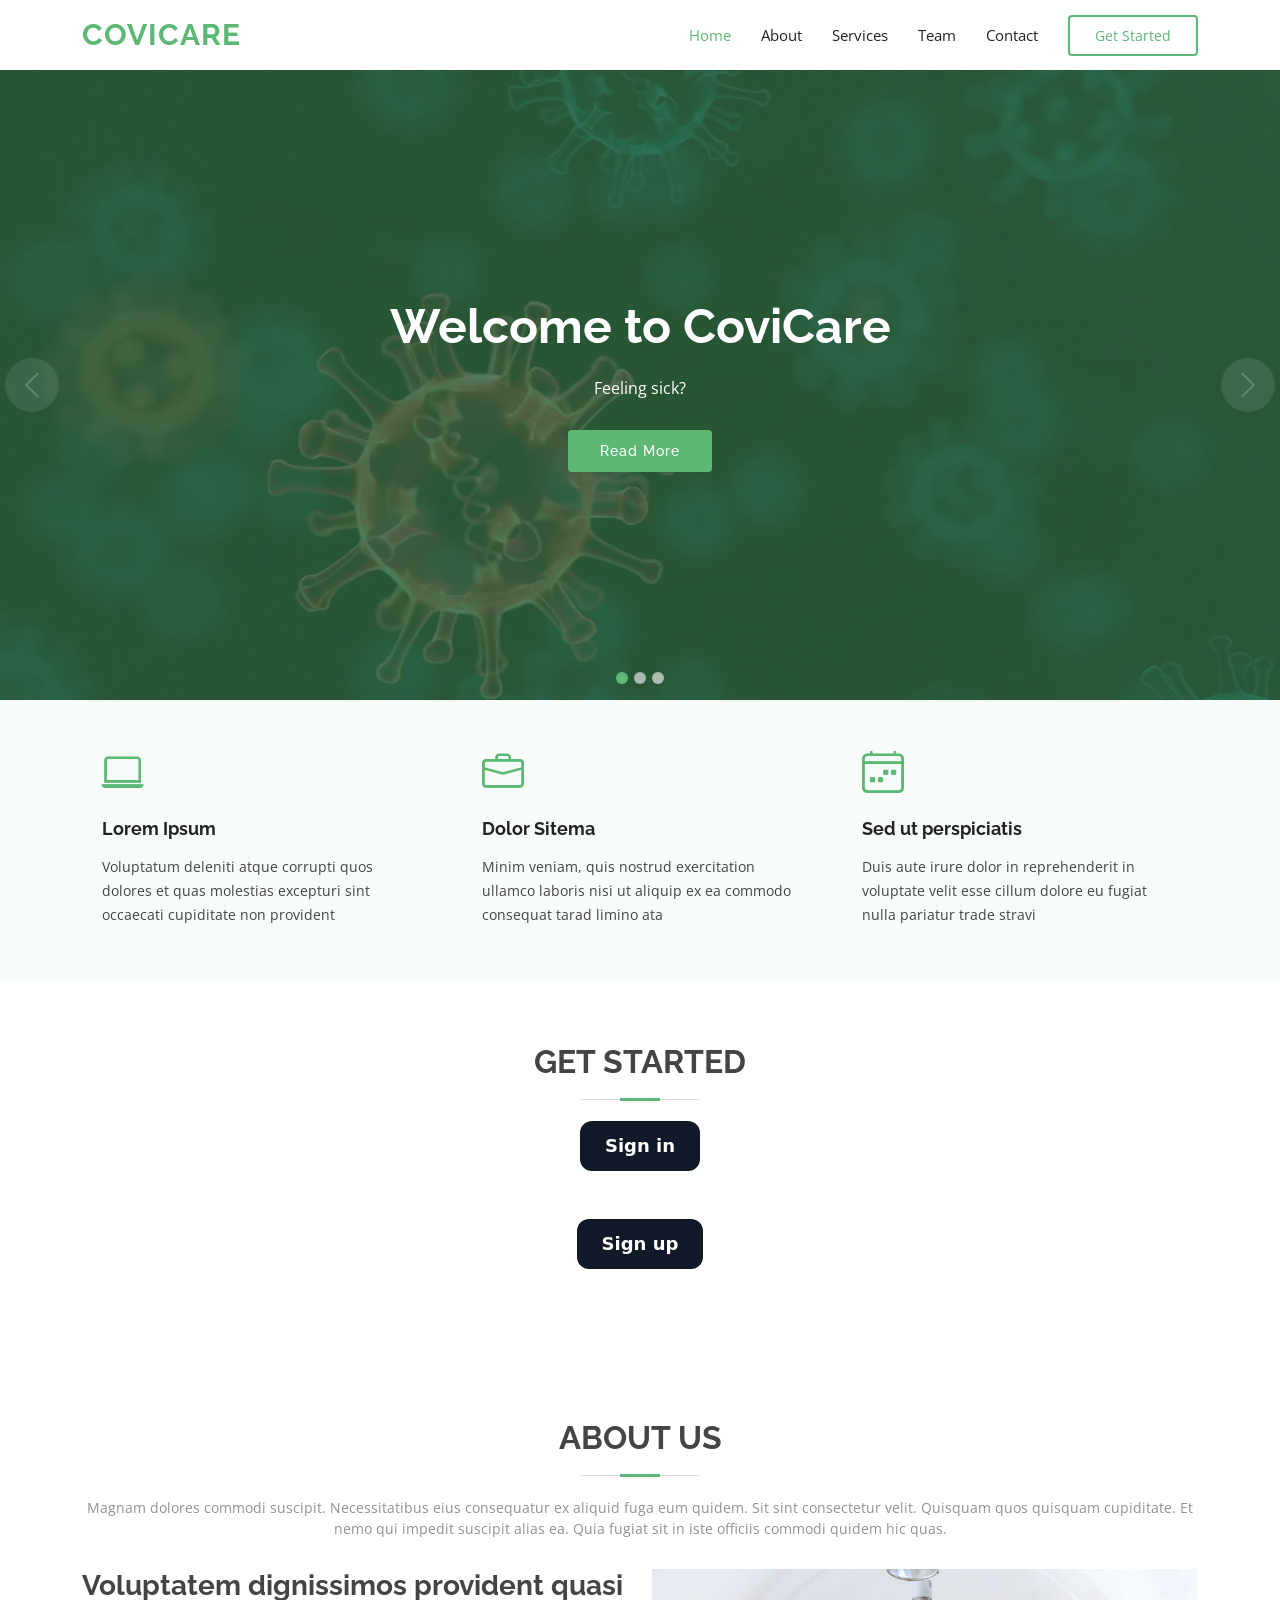
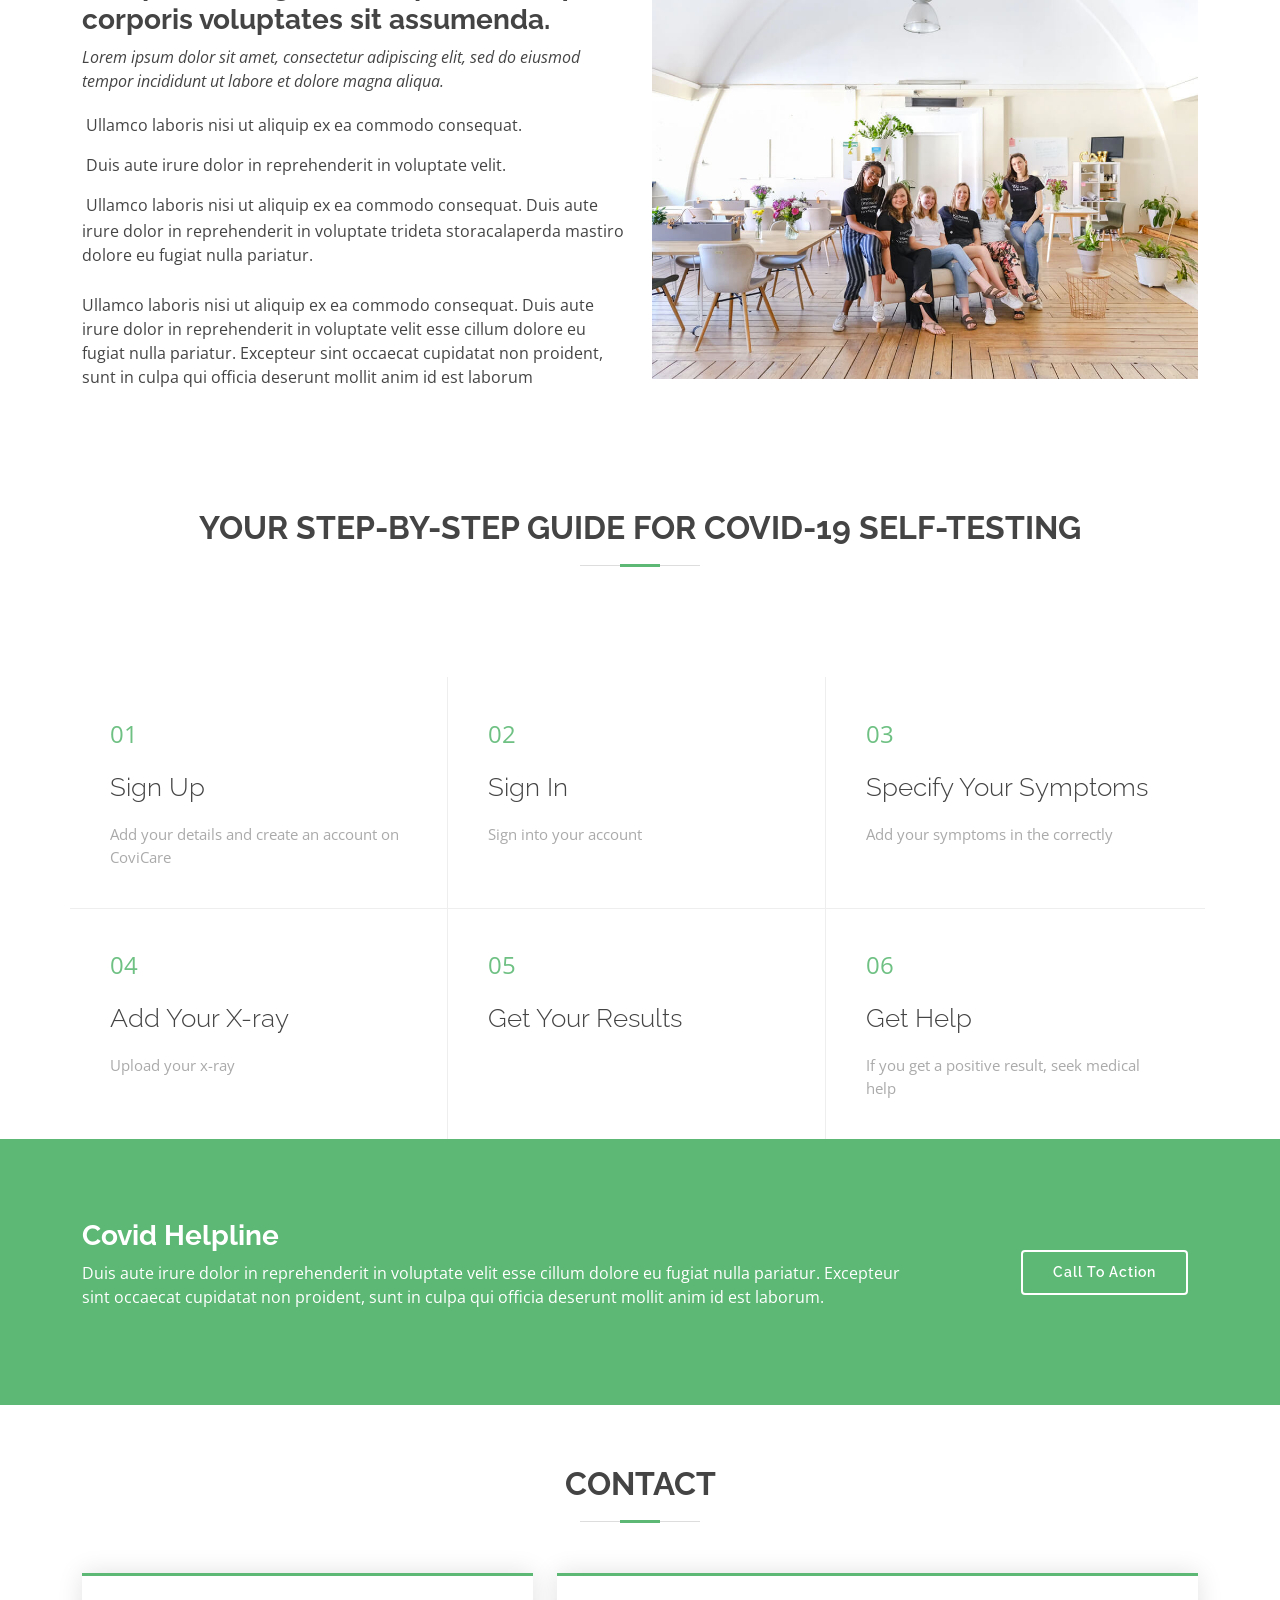
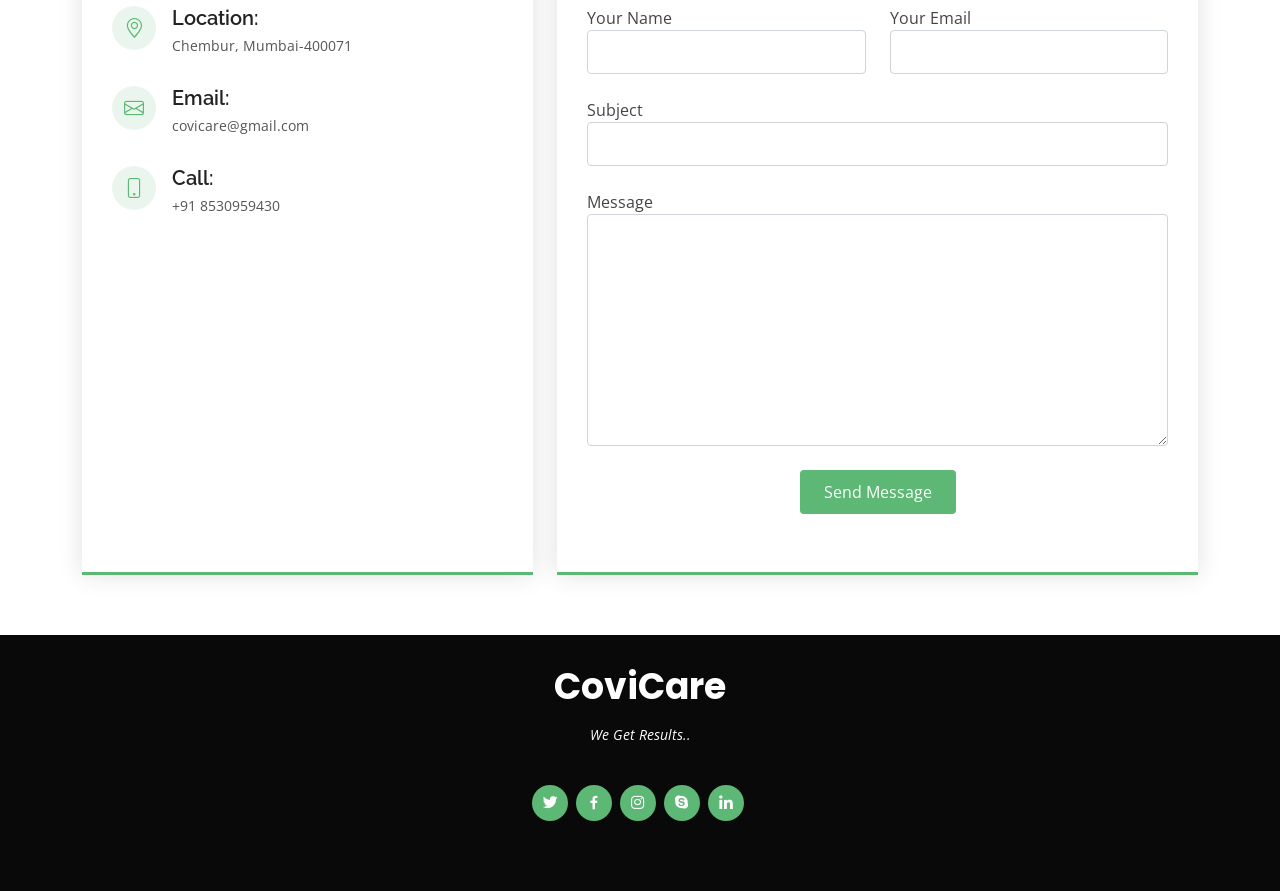
<file: templates/pokalhomepg.html>
<!DOCTYPE html>
<html lang="en">

<head>
  <meta charset="utf-8">
  <meta content="width=device-width, initial-scale=1.0" name="viewport">

  <title>CoviCare homepage</title>
  <meta content="" name="description">
  <meta content="" name="keywords">

  <!-- Favicons -->
  <link href="assets/img/favicon.png" rel="icon">
  <link href="assets/img/apple-touch-icon.png" rel="apple-touch-icon">

  <!-- Google Fonts -->
  <link href="https://fonts.googleapis.com/css?family=Open+Sans:300,300i,400,400i,600,600i,700,700i|Raleway:300,300i,400,400i,500,500i,600,600i,700,700i|Poppins:300,300i,400,400i,500,500i,600,600i,700,700i" rel="stylesheet">

  <!-- Vendor CSS Files -->
  <link href="assets/vendor/animate.css/animate.min.css" rel="stylesheet">
  <link href="assets/vendor/bootstrap/css/bootstrap.min.css" rel="stylesheet">
  <link href="assets/vendor/bootstrap-icons/bootstrap-icons.css" rel="stylesheet">
  <link href="assets/vendor/boxicons/css/boxicons.min.css" rel="stylesheet">
  <link href="assets/vendor/glightbox/css/glightbox.min.css" rel="stylesheet">
  <link href="assets/vendor/swiper/swiper-bundle.min.css" rel="stylesheet">

  <!-- Template Main CSS File -->
  <link href="assets/css/style.css" rel="stylesheet">

  <!-- =======================================================
  * Template Name: Green - v4.7.0
  * Template URL: https://bootstrapmade.com/green-free-one-page-bootstrap-template/
  * Author: BootstrapMade.com
  * License: https://bootstrapmade.com/license/
  ======================================================== -->
</head>

<body>

  

  <!-- ======= Header ======= -->
  <header id="header" class="d-flex align-items-center">
    <div class="container d-flex align-items-center">

      <h1 class="logo me-auto"><a href="index.html">CoviCare</a></h1>
      <!-- Uncomment below if you prefer to use an image logo -->
      <!-- <a href="index.html" class="logo me-auto"><img src="assets/img/logo.png" alt="" class="img-fluid"></a>-->

      <nav id="navbar" class="navbar">
        <ul>
          <li><a class="nav-link scrollto active" href="#hero">Home</a></li>
          <li><a class="nav-link scrollto" href="#about">About</a></li>
          <li><a class="nav-link scrollto" href="#services">Services</a></li>
          
          <li><a class="nav-link scrollto" href="#team">Team</a></li>
           
                             
          <li><a class="nav-link scrollto" href="#contact">Contact</a></li>
          <li><a class="getstarted scrollto" href="#about">Get Started</a></li>
        </ul>
        <i class="bi bi-list mobile-nav-toggle"></i>
      </nav><!-- .navbar -->

    </div>
  </header><!-- End Header -->

  <!-- ======= Hero Section ======= -->
  <section id="hero">
    <div id="heroCarousel" data-bs-interval="5000" class="carousel slide carousel-fade" data-bs-ride="carousel">

      <ol class="carousel-indicators" id="hero-carousel-indicators"></ol>

      <div class="carousel-inner" role="listbox">

        <!-- Slide 1 -->
        <div class="carousel-item active" style="background-image: url(assets/img/slide/slide-1.jpg)">
          <div class="carousel-container">
            <div class="container">
              <h2 class="animate__animated animate__fadeInDown">Welcome to <span>CoviCare</span></h2>
              <p class="animate__animated animate__fadeInUp">Feeling sick? </p>
              <a href="#about" class="btn-get-started animate__animated animate__fadeInUp scrollto">Read More</a>
            </div>
          </div>
        </div>

        <!-- Slide 2 -->
        <div class="carousel-item" style="background-image: url(assets/img/slide/slide-2.jpg)">
          <div class="carousel-container">
            <div class="container">
              <h2 class="animate__animated animate__fadeInDown">Get the best healthcare experience,<br> without having to leave home</h2>
            </div>
          </div>
        </div>

        <!-- Slide 3 -->
        <div class="carousel-item" style="background-image: url(assets/img/slide/slide-3.jpg)">
          <div class="carousel-container">
            <div class="container">
              <h2 class="animate__animated animate__fadeInDown">Take a quick covid test and find out</h2>
              <p class="animate__animated animate__fadeInUp">Ut velit est quam dolor ad a aliquid qui aliquid. Sequi ea ut et est quaerat sequi nihil ut aliquam. Occaecati alias dolorem mollitia ut. Similique ea voluptatem. Esse doloremque accusamus repellendus deleniti vel. Minus et tempore modi architecto.</p>
              <a href="#about" class="btn-get-started animate__animated animate__fadeInUp scrollto">Read More</a>
            </div>
          </div>
        </div>

      </div>

      <a class="carousel-control-prev" href="#heroCarousel" role="button" data-bs-slide="prev">
        <span class="carousel-control-prev-icon bi bi-chevron-left" aria-hidden="true"></span>
      </a>

      <a class="carousel-control-next" href="#heroCarousel" role="button" data-bs-slide="next">
        <span class="carousel-control-next-icon bi bi-chevron-right" aria-hidden="true"></span>
      </a>

    </div>
  </section><!-- End Hero -->

  <main id="main">

    <!-- ======= Featured Services Section ======= -->
    <section id="featured-services" class="featured-services section-bg">
      <div class="container">

        <div class="row no-gutters">
          <div class="col-lg-4 col-md-6">
            <div class="icon-box">
              <div class="icon"><i class="bi bi-laptop"></i></div>
              <h4 class="title"><a href="">Lorem Ipsum</a></h4>
              <p class="description">Voluptatum deleniti atque corrupti quos dolores et quas molestias excepturi sint occaecati cupiditate non provident</p>
            </div>
          </div>
          <div class="col-lg-4 col-md-6">
            <div class="icon-box">
              <div class="icon"><i class="bi bi-briefcase"></i></div>
              <h4 class="title"><a href="">Dolor Sitema</a></h4>
              <p class="description">Minim veniam, quis nostrud exercitation ullamco laboris nisi ut aliquip ex ea commodo consequat tarad limino ata</p>
            </div>
          </div>
          <div class="col-lg-4 col-md-6">
            <div class="icon-box">
              <div class="icon"><i class="bi bi-calendar4-week"></i></div>
              <h4 class="title"><a href="">Sed ut perspiciatis</a></h4>
              <p class="description">Duis aute irure dolor in reprehenderit in voluptate velit esse cillum dolore eu fugiat nulla pariatur trade stravi</p>
            </div>
          </div>
        </div>

      </div>
    </section><!-- End Featured Services Section -->

    <!-- ======= About Us Section ======= -->
    <section id="about" class="about">
      <div class="container">

        <div class="section-title">
          <h2>Get Started</h2>
          
          <!-- HTML !-->
<button class="button-40" role="button">Sign in</button>
<br><br><br>
<button class="button-40" role="button">Sign up</button>


        </div>

        <div class="row">
          
          

      </div>
    </section><!-- End About Us Section -->

    <!-- ======= About Us Section ======= -->
    <section id="about" class="about">
      <div class="container">

        <div class="section-title">
          <h2>About Us</h2>
          <p>Magnam dolores commodi suscipit. Necessitatibus eius consequatur ex aliquid fuga eum quidem. Sit sint consectetur velit. Quisquam quos quisquam cupiditate. Et nemo qui impedit suscipit alias ea. Quia fugiat sit in iste officiis commodi quidem hic quas.</p>
        </div>

        <div class="row">
          <div class="col-lg-6 order-1 order-lg-2">
            <img src="assets/img/about.jpg" class="img-fluid" alt="">
          </div>
          <div class="col-lg-6 pt-4 pt-lg-0 order-2 order-lg-1 content">
            <h3>Voluptatem dignissimos provident quasi corporis voluptates sit assumenda.</h3>
            <p class="fst-italic">
              Lorem ipsum dolor sit amet, consectetur adipiscing elit, sed do eiusmod tempor incididunt ut labore et dolore
              magna aliqua.
            </p>
            <ul>
              <li><i class="bi bi-check-circled"></i> Ullamco laboris nisi ut aliquip ex ea commodo consequat.</li>
              <li><i class="bi bi-check-circled"></i> Duis aute irure dolor in reprehenderit in voluptate velit.</li>
              <li><i class="bi bi-check-circled"></i> Ullamco laboris nisi ut aliquip ex ea commodo consequat. Duis aute irure dolor in reprehenderit in voluptate trideta storacalaperda mastiro dolore eu fugiat nulla pariatur.</li>
            </ul>
            <p>
              Ullamco laboris nisi ut aliquip ex ea commodo consequat. Duis aute irure dolor in reprehenderit in voluptate
              velit esse cillum dolore eu fugiat nulla pariatur. Excepteur sint occaecat cupidatat non proident, sunt in
              culpa qui officia deserunt mollit anim id est laborum
            </p>
          </div>
        </div>

      </div>
    </section><!-- End About Us Section -->

      <section id="about" class="about">
      <div class="container">

        <div class="section-title">
          <h2>Your step-by-step guide for covid-19 self-testing</h2>
          
        </div>

        

      </div>
    </section><!-- End About Us Section -->

    <!-- ======= Why Us Section ======= -->
    <section id="why-us" class="why-us">
      <div class="container">

        <div class="row no-gutters">

          <div class="col-lg-4 col-md-6 content-item">
            <span>01</span>
            <h4>Sign Up</h4>
            <p>Add your details and create an account on CoviCare</p>
          </div>

        


          <div class="col-lg-4 col-md-6 content-item">
            <span>02</span>
            <h4>Sign In</h4>
            <p>Sign into your account</p>
          </div>

          <div class="col-lg-4 col-md-6 content-item">
            <span>03</span>
            <h4>Specify Your Symptoms</h4>
            <p>Add your symptoms in the  correctly</p>
          </div>

          <div class="col-lg-4 col-md-6 content-item">
            <span>04</span>
            <h4>Add Your X-ray</h4>
            <p>Upload your x-ray</p>
          </div>

          <div class="col-lg-4 col-md-6 content-item">
            <span>05</span>
            <h4>Get Your Results</h4>
            <p></p>
          </div>

          <div class="col-lg-4 col-md-6 content-item">
            <span>06</span>
            <h4>Get Help</h4>
            <p>If you get a positive result, seek medical help</p>
          </div>

        </div>

      </div>
    </section><!-- End Why Us Section -->



    
    <!-- ======= Cta Section ======= -->
    <section id="cta" class="cta">
      <div class="container">

        <div class="row">
          <div class="col-lg-9 text-center text-lg-start">
            <h3>Covid Helpline</h3>
            <p> Duis aute irure dolor in reprehenderit in voluptate velit esse cillum dolore eu fugiat nulla pariatur. Excepteur sint occaecat cupidatat non proident, sunt in culpa qui officia deserunt mollit anim id est laborum.</p>
          </div>
          <div class="col-lg-3 cta-btn-container text-center">
            <a class="cta-btn align-middle" href="#">Call To Action</a>
          </div>
        </div>

      </div>
    </section><!-- End Cta Section -->

    
    <!-- ======= Contact Section ======= -->
    <section id="contact" class="contact">
      <div class="container">

        <div class="section-title">
          <h2>Contact</h2>
        </div>

        <div class="row">

          <div class="col-lg-5 d-flex align-items-stretch">
            <div class="info">
              <div class="address">
                <i class="bi bi-geo-alt"></i>
                <h4>Location:</h4>
                <p>Chembur, Mumbai-400071</p>
              </div>

              <div class="email">
                <i class="bi bi-envelope"></i>
                <h4>Email:</h4>
                <p>covicare@gmail.com</p>
              </div>

              <div class="phone">
                <i class="bi bi-phone"></i>
                <h4>Call:</h4>
                <p>+91 8530959430</p>
              </div>

              <iframe src="https://www.google.com/maps/embed?pb=!1m14!1m8!1m3!1d12097.433213460943!2d-74.0062269!3d40.7101282!3m2!1i1024!2i768!4f13.1!3m3!1m2!1s0x0%3A0xb89d1fe6bc499443!2sDowntown+Conference+Center!5e0!3m2!1smk!2sbg!4v1539943755621" frameborder="0" style="border:0; width: 100%; height: 290px;" allowfullscreen></iframe>
            </div>

          </div>

          <div class="col-lg-7 mt-5 mt-lg-0 d-flex align-items-stretch">
            <form action="forms/contact.php" method="post" role="form" class="php-email-form">
              <div class="row">
                <div class="form-group col-md-6">
                  <label for="name">Your Name</label>
                  <input type="text" name="name" class="form-control" id="name" required>
                </div>
                <div class="form-group col-md-6 mt-3 mt-md-0">
                  <label for="name">Your Email</label>
                  <input type="email" class="form-control" name="email" id="email" required>
                </div>
              </div>
              <div class="form-group mt-3">
                <label for="name">Subject</label>
                <input type="text" class="form-control" name="subject" id="subject" required>
              </div>
              <div class="form-group mt-3">
                <label for="name">Message</label>
                <textarea class="form-control" name="message" rows="10" required></textarea>
              </div>
              <div class="my-3">
                <div class="loading">Loading</div>
                <div class="error-message"></div>
                <div class="sent-message">Your message has been sent. Thank you!</div>
              </div>
              <div class="text-center"><button type="submit">Send Message</button></div>
            </form>
          </div>

        </div>

      </div>
    </section><!-- End Contact Section -->

  </main><!-- End #main -->

  <!-- ======= Footer ======= -->
  <footer id="footer">
    <div class="container">
      <h3>CoviCare</h3>
      <p>We Get Results..</p>
      <div class="social-links">
        <a href="#" class="twitter"><i class="bx bxl-twitter"></i></a>
        <a href="#" class="facebook"><i class="bx bxl-facebook"></i></a>
        <a href="#" class="instagram"><i class="bx bxl-instagram"></i></a>
        <a href="#" class="google-plus"><i class="bx bxl-skype"></i></a>
        <a href="#" class="linkedin"><i class="bx bxl-linkedin"></i></a>
      </div>
      <!--
      <div class="copyright">
        &copy; Copyright <strong><span>CoviCare</span></strong>. All Rights Reserved
      </div>
      -->
      <div class="credits">
        <!-- All the links in the footer should remain intact. -->
        <!-- You can delete the links only if you purchased the pro version. -->
        <!-- Licensing information: https://bootstrapmade.com/license/ -->
        <!-- Purchase the pro version with working PHP/AJAX contact form: https://bootstrapmade.com/green-free-one-page-bootstrap-template/ -->
       
      </div>
    </div>
  </footer><!-- End Footer -->

  <a href="#" class="back-to-top d-flex align-items-center justify-content-center"><i class="bi bi-arrow-up-short"></i></a>

  <!-- Vendor JS Files -->
  <script src="assets/vendor/bootstrap/js/bootstrap.bundle.min.js"></script>
  <script src="assets/vendor/glightbox/js/glightbox.min.js"></script>
  <script src="assets/vendor/isotope-layout/isotope.pkgd.min.js"></script>
  <script src="assets/vendor/swiper/swiper-bundle.min.js"></script>
  <script src="assets/vendor/php-email-form/validate.js"></script>

  <!-- Template Main JS File -->
  <script src="assets/js/main.js"></script>

</body>

</html>
</file>
<file: templates/assets/css/style.css>
/**
* Template Name: Green - v4.7.0
* Template URL: https://bootstrapmade.com/green-free-one-page-bootstrap-template/
* Author: BootstrapMade.com
* License: https://bootstrapmade.com/license/
*/

/*--------------------------------------------------------------
# General
--------------------------------------------------------------*/
body {
  font-family: "Open Sans", sans-serif;
  color: #444444;
}

a {
  text-decoration: none;
  color: #5cb874;
}

a:hover {
  color: #80c792;
  text-decoration: none;
}

h1, h2, h3, h4, h5, h6 {
  font-family: "Raleway", sans-serif;
}

/*--------------------------------------------------------------
# Back to top button
--------------------------------------------------------------*/
.back-to-top {
  position: fixed;
  visibility: hidden;
  opacity: 0;
  right: 15px;
  bottom: 15px;
  z-index: 996;
  background: #5cb874;
  width: 40px;
  height: 40px;
  border-radius: 4px;
  transition: all 0.4s;
}
.back-to-top i {
  font-size: 24px;
  color: #fff;
  line-height: 0;
}
.back-to-top:hover {
  background: #78c48c;
  color: #fff;
}
.back-to-top.active {
  visibility: visible;
  opacity: 1;
}

/*--------------------------------------------------------------
# Top Bar
--------------------------------------------------------------*/
#topbar {
  background: #fbfbfb;
  font-size: 15px;
  height: 40px;
  padding: 0;
}
#topbar .contact-info a {
  line-height: 0;
  color: #444444;
  transition: 0.3s;
}
#topbar .contact-info a:hover {
  color: #5cb874;
}
#topbar .contact-info i {
  color: #5cb874;
  line-height: 0;
  margin-right: 5px;
}
#topbar .contact-info .phone-icon {
  margin-left: 15px;
}
#topbar .social-links a {
  color: #6f6f6f;
  padding: 4px 12px;
  display: inline-block;
  line-height: 1px;
  transition: 0.3s;
}
#topbar .social-links a:hover {
  color: #5cb874;
}

/*--------------------------------------------------------------
# Header
--------------------------------------------------------------*/
#header {
  background: #fff;
  transition: all 0.5s;
  z-index: 997;
  height: 70px;
}
#header.header-scrolled {
  box-shadow: 0px 2px 15px rgba(0, 0, 0, 0.1);
}
#header .logo {
  font-size: 30px;
  margin: 0;
  padding: 0;
  line-height: 1;
  font-weight: 700;
  letter-spacing: 1px;
  text-transform: uppercase;
}
#header .logo a {
  color: #5cb874;
}
#header .logo img {
  max-height: 40px;
}

.scrolled-offset {
  margin-top: 70px;
}

/*--------------------------------------------------------------
# Navigation Menu
--------------------------------------------------------------*/
/**
* Desktop Navigation 
*/
.navbar {
  padding: 0;
}
.navbar ul {
  margin: 0;
  padding: 0;
  display: flex;
  list-style: none;
  align-items: center;
}
.navbar li {
  position: relative;
}
.navbar a, .navbar a:focus {
  display: flex;
  align-items: center;
  justify-content: space-between;
  padding: 10px 0 10px 30px;
  font-size: 15px;
  color: #222222;
  white-space: nowrap;
  transition: 0.3s;
}
.navbar a i, .navbar a:focus i {
  font-size: 12px;
  line-height: 0;
  margin-left: 5px;
}
.navbar a:hover, .navbar .active, .navbar .active:focus, .navbar li:hover > a {
  color: #5cb874;
}
.navbar .getstarted, .navbar .getstarted:focus {
  color: #5cb874;
  padding: 8px 25px;
  margin-left: 30px;
  border-radius: 4px;
  border: 2px solid #5cb874;
  transition: 0.3s;
  font-size: 14px;
}
.navbar .getstarted:hover, .navbar .getstarted:focus:hover {
  background: #5cb874;
  color: #fff;
}
.navbar .dropdown ul {
  display: block;
  position: absolute;
  left: 14px;
  top: calc(100% + 30px);
  margin: 0;
  padding: 10px 0;
  z-index: 99;
  opacity: 0;
  visibility: hidden;
  background: #fff;
  box-shadow: 0px 0px 30px rgba(127, 137, 161, 0.25);
  transition: 0.3s;
}
.navbar .dropdown ul li {
  min-width: 200px;
}
.navbar .dropdown ul a {
  padding: 10px 20px;
  text-transform: none;
}
.navbar .dropdown ul a i {
  font-size: 12px;
}
.navbar .dropdown ul a:hover, .navbar .dropdown ul .active:hover, .navbar .dropdown ul li:hover > a {
  color: #5cb874;
}
.navbar .dropdown:hover > ul {
  opacity: 1;
  top: 100%;
  visibility: visible;
}
.navbar .dropdown .dropdown ul {
  top: 0;
  left: calc(100% - 30px);
  visibility: hidden;
}
.navbar .dropdown .dropdown:hover > ul {
  opacity: 1;
  top: 0;
  left: 100%;
  visibility: visible;
}
@media (max-width: 1366px) {
  .navbar .dropdown .dropdown ul {
    left: -90%;
  }
  .navbar .dropdown .dropdown:hover > ul {
    left: -100%;
  }
}

/**
* Mobile Navigation 
*/
.mobile-nav-toggle {
  color: #222222;
  font-size: 28px;
  cursor: pointer;
  display: none;
  line-height: 0;
  transition: 0.5s;
}
.mobile-nav-toggle.bi-x {
  color: #fff;
}

@media (max-width: 991px) {
  .mobile-nav-toggle {
    display: block;
  }

  .navbar ul {
    display: none;
  }
}
.navbar-mobile {
  position: fixed;
  overflow: hidden;
  top: 0;
  right: 0;
  left: 0;
  bottom: 0;
  background: rgba(9, 9, 9, 0.9);
  transition: 0.3s;
  z-index: 999;
}
.navbar-mobile .mobile-nav-toggle {
  position: absolute;
  top: 15px;
  right: 15px;
}
.navbar-mobile ul {
  display: block;
  position: absolute;
  top: 55px;
  right: 15px;
  bottom: 15px;
  left: 15px;
  padding: 10px 0;
  background-color: #fff;
  overflow-y: auto;
  transition: 0.3s;
}
.navbar-mobile a, .navbar-mobile a:focus {
  padding: 10px 20px;
  font-size: 15px;
  color: #222222;
}
.navbar-mobile a:hover, .navbar-mobile .active, .navbar-mobile li:hover > a {
  color: #5cb874;
}
.navbar-mobile .getstarted, .navbar-mobile .getstarted:focus {
  margin: 15px;
}
.navbar-mobile .dropdown ul {
  position: static;
  display: none;
  margin: 10px 20px;
  padding: 10px 0;
  z-index: 99;
  opacity: 1;
  visibility: visible;
  background: #fff;
  box-shadow: 0px 0px 30px rgba(127, 137, 161, 0.25);
}
.navbar-mobile .dropdown ul li {
  min-width: 200px;
}
.navbar-mobile .dropdown ul a {
  padding: 10px 20px;
}
.navbar-mobile .dropdown ul a i {
  font-size: 12px;
}
.navbar-mobile .dropdown ul a:hover, .navbar-mobile .dropdown ul .active:hover, .navbar-mobile .dropdown ul li:hover > a {
  color: #5cb874;
}
.navbar-mobile .dropdown > .dropdown-active {
  display: block;
}

/*--------------------------------------------------------------
# Hero Section
--------------------------------------------------------------*/
#hero {
  width: 100%;
  height: 70vh;
  background-color: rgba(9, 9, 9, 0.8);
  overflow: hidden;
  position: relative;
}
#hero .carousel, #hero .carousel-inner, #hero .carousel-item, #hero .carousel-item::before {
  background-size: cover;
  background-position: center;
  background-repeat: no-repeat;
  position: absolute;
  top: 0;
  right: 0;
  left: 0;
  bottom: 0;
}
#hero .carousel-item::before {
  content: "";
  background-color: rgba(45, 103, 60, 0.8);
}
#hero .carousel-container {
  display: flex;
  justify-content: center;
  align-items: center;
  position: absolute;
  bottom: 0;
  top: 0;
  left: 50px;
  right: 50px;
}
#hero .container {
  text-align: center;
}
#hero h2 {
  color: #fff;
  margin-bottom: 20px;
  font-size: 48px;
  font-weight: 700;
}
#hero p {
  -webkit-animation-delay: 0.4s;
  animation-delay: 0.4s;
  margin: 0 auto 30px auto;
  color: #fff;
}
#hero .carousel-inner .carousel-item {
  transition-property: opacity;
  background-position: center top;
}
#hero .carousel-inner .carousel-item,
#hero .carousel-inner .active.carousel-item-start,
#hero .carousel-inner .active.carousel-item-end {
  opacity: 0;
}
#hero .carousel-inner .active,
#hero .carousel-inner .carousel-item-next.carousel-item-start,
#hero .carousel-inner .carousel-item-prev.carousel-item-end {
  opacity: 1;
  transition: 0.5s;
}
#hero .carousel-control-next-icon, #hero .carousel-control-prev-icon {
  background: none;
  font-size: 30px;
  line-height: 0;
  width: auto;
  height: auto;
  background: rgba(255, 255, 255, 0.2);
  border-radius: 50px;
  transition: 0.3s;
  color: rgba(255, 255, 255, 0.5);
  width: 54px;
  height: 54px;
  display: flex;
  align-items: center;
  justify-content: center;
}
#hero .carousel-control-next-icon:hover, #hero .carousel-control-prev-icon:hover {
  background: rgba(255, 255, 255, 0.3);
  color: rgba(255, 255, 255, 0.8);
}
#hero .carousel-indicators li {
  cursor: pointer;
  background: #fff;
  overflow: hidden;
  border: 0;
  width: 12px;
  height: 12px;
  border-radius: 50px;
  opacity: 0.6;
  transition: 0.3s;
}
#hero .carousel-indicators li.active {
  opacity: 1;
  background: #5cb874;
}
#hero .btn-get-started {
  font-family: "Raleway", sans-serif;
  font-weight: 500;
  font-size: 14px;
  letter-spacing: 1px;
  display: inline-block;
  padding: 14px 32px;
  border-radius: 4px;
  transition: 0.5s;
  line-height: 1;
  color: #fff;
  -webkit-animation-delay: 0.8s;
  animation-delay: 0.8s;
  background: #5cb874;
}
#hero .btn-get-started:hover {
  background: #6ec083;
}
@media (max-width: 992px) {
  #hero {
    height: 100vh;
  }
  #hero .carousel-container {
    top: 66px;
  }
}
@media (max-width: 768px) {
  #hero h2 {
    font-size: 28px;
  }
}
@media (min-width: 1024px) {
  #hero .carousel-control-prev, #hero .carousel-control-next {
    width: 5%;
  }
}
@media (max-height: 500px) {
  #hero {
    height: 120vh;
  }
}

/*--------------------------------------------------------------
# Sections General
--------------------------------------------------------------*/
section {
  padding: 60px 0;
}

.section-bg {
  background-color: #f8fcf9;
}

.section-title {
  text-align: center;
  padding-bottom: 30px;
}
.section-title h2 {
  font-size: 32px;
  font-weight: bold;
  text-transform: uppercase;
  margin-bottom: 20px;
  padding-bottom: 20px;
  position: relative;
}
.section-title h2::before {
  content: "";
  position: absolute;
  display: block;
  width: 120px;
  height: 1px;
  background: #ddd;
  bottom: 1px;
  left: calc(50% - 60px);
}
.section-title h2::after {
  content: "";
  position: absolute;
  display: block;
  width: 40px;
  height: 3px;
  background: #5cb874;
  bottom: 0;
  left: calc(50% - 20px);
}
.section-title p {
  margin-bottom: 0;
  font-size: 14px;
  color: #919191;
}

/*--------------------------------------------------------------
# Featured Services
--------------------------------------------------------------*/
.featured-services {
  padding: 20px 0;
}
.featured-services .icon-box {
  padding: 20px;
}
.featured-services .icon-box-bg {
  background-image: linear-gradient(0deg, #222222 0%, #2f2f2f 50%, #222222 100%);
}
.featured-services .icon {
  margin-bottom: 15px;
}
.featured-services .icon i {
  color: #5cb874;
  font-size: 42px;
}
.featured-services .title {
  font-weight: 700;
  margin-bottom: 15px;
  font-size: 18px;
}
.featured-services .title a {
  color: #222222;
  transition: 0.3s;
}
.featured-services .icon-box:hover .title a {
  color: #5cb874;
}
.featured-services .description {
  line-height: 24px;
  font-size: 14px;
}

/*--------------------------------------------------------------
# About Us
--------------------------------------------------------------*/
.about .content h3 {
  font-weight: 700;
  font-size: 28px;
}
.about .content ul {
  list-style: none;
  padding: 0;
}
.about .content ul li {
  padding-bottom: 10px;
}
.about .content ul i {
  font-size: 20px;
  padding-right: 4px;
  color: #5cb874;
}
.about .content p:last-child {
  margin-bottom: 0;
}

/*--------------------------------------------------------------
# Why Us
--------------------------------------------------------------*/
.why-us {
  padding: 0;
}
.why-us .row {
  overflow: hidden;
}
.why-us .content-item {
  padding: 40px;
  border-left: 1px solid #eee;
  border-bottom: 1px solid #eee;
  margin: -1px;
}
.why-us .content-item span {
  display: block;
  font-size: 24px;
  font-weight: 400;
  color: #6ec083;
}
.why-us .content-item h4 {
  font-size: 26px;
  font-weight: 300;
  padding: 0;
  margin: 20px 0;
}
.why-us .content-item p {
  color: #aaaaaa;
  font-size: 15px;
  margin: 0;
  padding: 0;
}
@media (max-width: 768px) {
  .why-us .content-item {
    padding: 40px 0;
  }
}

/*--------------------------------------------------------------
# Our Clients
--------------------------------------------------------------*/
.clients .swiper-slide img {
  opacity: 0.5;
  transition: 0.3s;
}
.clients .swiper-slide img:hover {
  opacity: 1;
}
.clients .swiper-pagination {
  margin-top: 20px;
  position: relative;
}
.clients .swiper-pagination .swiper-pagination-bullet {
  width: 12px;
  height: 12px;
  background-color: #fff;
  opacity: 1;
  border: 1px solid #5cb874;
}
.clients .swiper-pagination .swiper-pagination-bullet-active {
  background-color: #5cb874;
}

/*--------------------------------------------------------------
# Services
--------------------------------------------------------------*/
.services .icon-box {
  text-align: center;
  padding: 70px 20px 80px 20px;
  transition: all ease-in-out 0.3s;
  background: #fff;
  box-shadow: 0px 5px 90px 0px rgba(110, 123, 131, 0.1);
}
.services .icon-box .icon {
  margin: 0 auto;
  width: 100px;
  height: 100px;
  display: flex;
  align-items: center;
  justify-content: center;
  transition: ease-in-out 0.3s;
  position: relative;
}
.services .icon-box .icon i {
  font-size: 36px;
  transition: 0.5s;
  position: relative;
}
.services .icon-box .icon svg {
  position: absolute;
  top: 0;
  left: 0;
}
.services .icon-box .icon svg path {
  transition: 0.5s;
  fill: #f5f5f5;
}
.services .icon-box h4 {
  font-weight: 600;
  margin: 10px 0 15px 0;
  font-size: 22px;
}
.services .icon-box h4 a {
  color: #222222;
  transition: ease-in-out 0.3s;
}
.services .icon-box p {
  line-height: 24px;
  font-size: 14px;
  margin-bottom: 0;
}
.services .icon-box:hover {
  border-color: #fff;
  box-shadow: 0px 0 35px 0 rgba(0, 0, 0, 0.08);
}
.services .iconbox-blue i {
  color: #47aeff;
}
.services .iconbox-blue:hover .icon i {
  color: #fff;
}
.services .iconbox-blue:hover .icon path {
  fill: #47aeff;
}
.services .iconbox-orange i {
  color: #ffa76e;
}
.services .iconbox-orange:hover .icon i {
  color: #fff;
}
.services .iconbox-orange:hover .icon path {
  fill: #ffa76e;
}
.services .iconbox-pink i {
  color: #e80368;
}
.services .iconbox-pink:hover .icon i {
  color: #fff;
}
.services .iconbox-pink:hover .icon path {
  fill: #e80368;
}
.services .iconbox-yellow i {
  color: #ffbb2c;
}
.services .iconbox-yellow:hover .icon i {
  color: #fff;
}
.services .iconbox-yellow:hover .icon path {
  fill: #ffbb2c;
}
.services .iconbox-red i {
  color: #ff5828;
}
.services .iconbox-red:hover .icon i {
  color: #fff;
}
.services .iconbox-red:hover .icon path {
  fill: #ff5828;
}
.services .iconbox-teal i {
  color: #11dbcf;
}
.services .iconbox-teal:hover .icon i {
  color: #fff;
}
.services .iconbox-teal:hover .icon path {
  fill: #11dbcf;
}

/*--------------------------------------------------------------
# Cta
--------------------------------------------------------------*/
.cta {
  background: #5cb874;
  padding: 80px 0;
}
.cta h3 {
  color: #fff;
  font-size: 28px;
  font-weight: 700;
}
.cta p {
  color: #fff;
}
.cta .cta-btn {
  font-family: "Raleway", sans-serif;
  font-weight: 600;
  font-size: 14px;
  letter-spacing: 1px;
  display: inline-block;
  padding: 10px 30px;
  border-radius: 2px;
  transition: 0.5s;
  margin: 10px;
  border: 2px solid #fff;
  color: #fff;
  border-radius: 4px;
}
.cta .cta-btn:hover {
  background: #fff;
  color: #5cb874;
}
@media (max-width: 1024px) {
  .cta {
    background-attachment: scroll;
  }
}
@media (min-width: 769px) {
  .cta .cta-btn-container {
    display: flex;
    align-items: center;
    justify-content: flex-end;
  }
}

/*--------------------------------------------------------------
# Portfolio
--------------------------------------------------------------*/
.portfolio .portfolio-item {
  margin-bottom: 30px;
}
.portfolio #portfolio-flters {
  padding: 0;
  margin: 0 auto 20px auto;
  list-style: none;
  text-align: center;
}
.portfolio #portfolio-flters li {
  cursor: pointer;
  display: inline-block;
  padding: 8px 15px 10px 15px;
  font-size: 14px;
  font-weight: 600;
  line-height: 1;
  text-transform: uppercase;
  color: #444444;
  margin-bottom: 5px;
  transition: all 0.3s ease-in-out;
  border-radius: 3px;
}
.portfolio #portfolio-flters li:hover, .portfolio #portfolio-flters li.filter-active {
  color: #fff;
  background: #5cb874;
}
.portfolio #portfolio-flters li:last-child {
  margin-right: 0;
}
.portfolio .portfolio-wrap {
  transition: 0.3s;
  position: relative;
  overflow: hidden;
  z-index: 1;
  background: rgba(34, 34, 34, 0.6);
}
.portfolio .portfolio-wrap::before {
  content: "";
  background: rgba(34, 34, 34, 0.6);
  position: absolute;
  left: 0;
  right: 0;
  top: 0;
  bottom: 0;
  transition: all ease-in-out 0.3s;
  z-index: 2;
  opacity: 0;
}
.portfolio .portfolio-wrap img {
  transition: all ease-in-out 0.3s;
}
.portfolio .portfolio-wrap .portfolio-info {
  opacity: 0;
  position: absolute;
  top: 0;
  left: 0;
  right: 0;
  bottom: 0;
  z-index: 3;
  transition: all ease-in-out 0.3s;
  display: flex;
  flex-direction: column;
  justify-content: flex-end;
  align-items: flex-start;
  padding: 20px;
}
.portfolio .portfolio-wrap .portfolio-info h4 {
  font-size: 20px;
  color: #fff;
  font-weight: 600;
}
.portfolio .portfolio-wrap .portfolio-info p {
  color: rgba(255, 255, 255, 0.7);
  font-size: 14px;
  text-transform: uppercase;
  padding: 0;
  margin: 0;
  font-style: italic;
}
.portfolio .portfolio-wrap .portfolio-links {
  text-align: center;
  z-index: 4;
}
.portfolio .portfolio-wrap .portfolio-links a {
  color: #fff;
  margin: 0 5px 0 0;
  font-size: 28px;
  display: inline-block;
  transition: 0.3s;
}
.portfolio .portfolio-wrap .portfolio-links a:hover {
  color: #6ec083;
}
.portfolio .portfolio-wrap:hover::before {
  opacity: 1;
}
.portfolio .portfolio-wrap:hover img {
  transform: scale(1.2);
}
.portfolio .portfolio-wrap:hover .portfolio-info {
  opacity: 1;
}

/*--------------------------------------------------------------
# Portfolio Details
--------------------------------------------------------------*/
.portfolio-details {
  padding-top: 40px;
}
.portfolio-details .portfolio-details-slider img {
  width: 100%;
}
.portfolio-details .portfolio-details-slider .swiper-pagination {
  margin-top: 20px;
  position: relative;
}
.portfolio-details .portfolio-details-slider .swiper-pagination .swiper-pagination-bullet {
  width: 12px;
  height: 12px;
  background-color: #fff;
  opacity: 1;
  border: 1px solid #5cb874;
}
.portfolio-details .portfolio-details-slider .swiper-pagination .swiper-pagination-bullet-active {
  background-color: #5cb874;
}
.portfolio-details .portfolio-info {
  padding: 30px;
  box-shadow: 0px 0 30px rgba(34, 34, 34, 0.08);
}
.portfolio-details .portfolio-info h3 {
  font-size: 22px;
  font-weight: 700;
  margin-bottom: 20px;
  padding-bottom: 20px;
  border-bottom: 1px solid #eee;
}
.portfolio-details .portfolio-info ul {
  list-style: none;
  padding: 0;
  font-size: 15px;
}
.portfolio-details .portfolio-info ul li + li {
  margin-top: 10px;
}
.portfolio-details .portfolio-description {
  padding-top: 30px;
}
.portfolio-details .portfolio-description h2 {
  font-size: 26px;
  font-weight: 700;
  margin-bottom: 20px;
}
.portfolio-details .portfolio-description p {
  padding: 0;
}

/*--------------------------------------------------------------
# Team
--------------------------------------------------------------*/
.team .member {
  text-align: center;
  margin-bottom: 20px;
  box-shadow: 0px 0px 12px 0px rgba(34, 34, 34, 0.07);
  padding: 30px 20px;
  background: #fff;
}
.team .member img {
  max-width: 60%;
  border-radius: 50%;
  margin: 0 0 30px 0;
}
.team .member h4 {
  font-weight: 700;
  margin-bottom: 2px;
  font-size: 18px;
}
.team .member span {
  font-style: italic;
  display: block;
  font-size: 13px;
}
.team .member p {
  padding-top: 10px;
  font-size: 14px;
  font-style: italic;
  color: #aaaaaa;
}
.team .member .social {
  margin-top: 15px;
}
.team .member .social a {
  color: #919191;
  transition: 0.3s;
}
.team .member .social a:hover {
  color: #5cb874;
}
.team .member .social i {
  font-size: 18px;
  margin: 0 2px;
}

/*--------------------------------------------------------------
# Contact
--------------------------------------------------------------*/
.contact .info {
  border-top: 3px solid #5cb874;
  border-bottom: 3px solid #5cb874;
  padding: 30px;
  background: #fff;
  width: 100%;
  box-shadow: 0 0 24px 0 rgba(0, 0, 0, 0.12);
}
.contact .info i {
  font-size: 20px;
  color: #5cb874;
  float: left;
  width: 44px;
  height: 44px;
  background: #eaf6ed;
  display: flex;
  justify-content: center;
  align-items: center;
  border-radius: 50px;
  transition: all 0.3s ease-in-out;
}
.contact .info h4 {
  padding: 0 0 0 60px;
  font-size: 20px;
  font-weight: 600;
  margin-bottom: 5px;
  color: #222222;
}
.contact .info p {
  padding: 0 0 10px 60px;
  margin-bottom: 20px;
  font-size: 14px;
  color: #555555;
}
.contact .info .social-links {
  padding-left: 60px;
}
.contact .info .social-links a {
  font-size: 18px;
  display: inline-block;
  background: #333;
  color: #fff;
  line-height: 1;
  padding: 8px 0;
  border-radius: 50%;
  text-align: center;
  width: 36px;
  height: 36px;
  transition: 0.3s;
  margin-right: 10px;
}
.contact .info .social-links a:hover {
  background: #5cb874;
  color: #fff;
}
.contact .info .email:hover i, .contact .info .address:hover i, .contact .info .phone:hover i {
  background: #5cb874;
  color: #fff;
}
.contact .php-email-form {
  width: 100%;
  border-top: 3px solid #5cb874;
  border-bottom: 3px solid #5cb874;
  padding: 30px;
  background: #fff;
  box-shadow: 0 0 24px 0 rgba(0, 0, 0, 0.12);
}
.contact .php-email-form .form-group {
  padding-bottom: 8px;
}
.contact .php-email-form .error-message {
  display: none;
  color: #fff;
  background: #ed3c0d;
  text-align: left;
  padding: 15px;
  font-weight: 600;
}
.contact .php-email-form .error-message br + br {
  margin-top: 25px;
}
.contact .php-email-form .sent-message {
  display: none;
  color: #fff;
  background: #18d26e;
  text-align: center;
  padding: 15px;
  font-weight: 600;
}
.contact .php-email-form .loading {
  display: none;
  background: #fff;
  text-align: center;
  padding: 15px;
}
.contact .php-email-form .loading:before {
  content: "";
  display: inline-block;
  border-radius: 50%;
  width: 24px;
  height: 24px;
  margin: 0 10px -6px 0;
  border: 3px solid #18d26e;
  border-top-color: #eee;
  -webkit-animation: animate-loading 1s linear infinite;
  animation: animate-loading 1s linear infinite;
}
.contact .php-email-form input, .contact .php-email-form textarea {
  border-radius: 0;
  box-shadow: none;
  font-size: 14px;
  border-radius: 4px;
}
.contact .php-email-form input:focus, .contact .php-email-form textarea:focus {
  border-color: #5cb874;
}
.contact .php-email-form input {
  height: 44px;
}
.contact .php-email-form textarea {
  padding: 10px 12px;
}
.contact .php-email-form button[type=submit] {
  background: #5cb874;
  border: 0;
  padding: 10px 24px;
  color: #fff;
  transition: 0.4s;
  border-radius: 4px;
}
.contact .php-email-form button[type=submit]:hover {
  background: #6ec083;
}
@-webkit-keyframes animate-loading {
  0% {
    transform: rotate(0deg);
  }
  100% {
    transform: rotate(360deg);
  }
}
@keyframes animate-loading {
  0% {
    transform: rotate(0deg);
  }
  100% {
    transform: rotate(360deg);
  }
}

/*--------------------------------------------------------------
# Breadcrumbs
--------------------------------------------------------------*/
.breadcrumbs {
  padding: 15px 0;
  background: #fbfbfb;
  min-height: 40px;
}
@media (max-width: 992px) {
  .breadcrumbs {
    margin-top: 66px;
  }
}
.breadcrumbs h2 {
  font-size: 28px;
  font-weight: 300;
}
.breadcrumbs ol {
  display: flex;
  flex-wrap: wrap;
  list-style: none;
  padding: 0;
  margin: 0;
  font-size: 14px;
}
.breadcrumbs ol li + li {
  padding-left: 10px;
}
.breadcrumbs ol li + li::before {
  display: inline-block;
  padding-right: 10px;
  color: #3c3c3c;
  content: "/";
}
@media (max-width: 768px) {
  .breadcrumbs .d-flex {
    display: block !important;
  }
  .breadcrumbs ol {
    display: block;
  }
  .breadcrumbs ol li {
    display: inline-block;
  }
}

/*--------------------------------------------------------------
# Footer
--------------------------------------------------------------*/
#footer {
  background: #090909;
  color: #fff;
  font-size: 14px;
  text-align: center;
  padding: 30px 0;
}
#footer h3 {
  font-size: 36px;
  font-weight: 700;
  color: #fff;
  position: relative;
  font-family: "Poppins", sans-serif;
  padding: 0;
  margin: 0 0 15px 0;
}
#footer p {
  font-size: 15;
  font-style: italic;
  padding: 0;
  margin: 0 0 40px 0;
}
#footer .social-links {
  margin: 0 0 40px 0;
}
#footer .social-links a {
  font-size: 18px;
  display: inline-block;
  background: #5cb874;
  color: #fff;
  line-height: 1;
  padding: 8px 0;
  margin-right: 4px;
  border-radius: 50%;
  text-align: center;
  width: 36px;
  height: 36px;
  transition: 0.3s;
}
#footer .social-links a:hover {
  background: #449d5b;
  color: #fff;
  text-decoration: none;
}
#footer .copyright {
  margin: 0 0 5px 0;
}
#footer .credits {
  font-size: 13px;
}

.button-40 {
  background-color: #111827;
  border: 1px solid transparent;
  border-radius: .75rem;
  box-sizing: border-box;
  color: #FFFFFF;
  cursor: pointer;
  flex: 0 0 auto;
  font-family: "Inter var",ui-sans-serif,system-ui,-apple-system,system-ui,"Segoe UI",Roboto,"Helvetica Neue",Arial,"Noto Sans",sans-serif,"Apple Color Emoji","Segoe UI Emoji","Segoe UI Symbol","Noto Color Emoji";
  font-size: 1.125rem;
  font-weight: 600;
  line-height: 1.5rem;
  padding: .75rem 1.2rem;
  text-align: center;
  text-decoration: none #6B7280 solid;
  text-decoration-thickness: auto;
  transition-duration: .2s;
  transition-property: background-color,border-color,color,fill,stroke;
  transition-timing-function: cubic-bezier(.4, 0, 0.2, 1);
  user-select: none;
  -webkit-user-select: none;
  touch-action: manipulation;
  width: auto;
}

.button-40:hover {
  background-color: #374151;
}

.button-40:focus {
  box-shadow: none;
  outline: 2px solid transparent;
  outline-offset: 2px;
}

@media (min-width: 768px) {
  .button-40 {
    padding: .75rem 1.5rem;
  }
}
</file>
